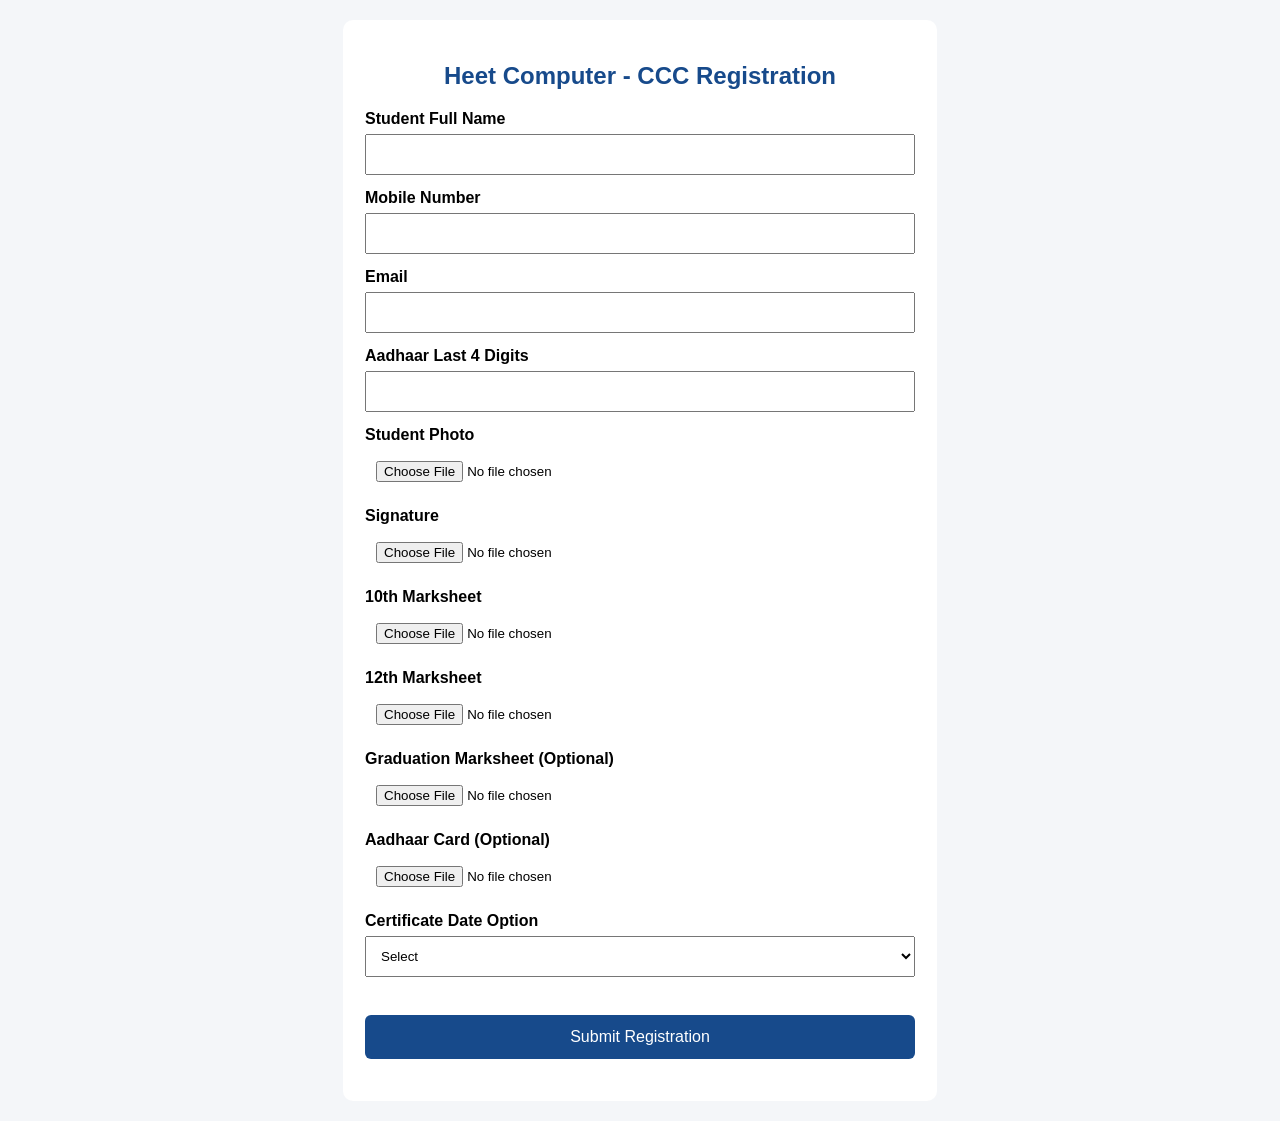
<file: ccc-registration.html>
<!DOCTYPE html>
<html lang="gu">
<head>
<meta charset="UTF-8">
<meta name="viewport" content="width=device-width, initial-scale=1">
<title>CCC Student Registration - Heet Computer</title>

<script src="https://challenges.cloudflare.com/turnstile/v0/api.js" async defer></script>

<style>
body {
  font-family: Arial, sans-serif;
  background: #f4f6f9;
  margin: 0;
  padding: 20px;
}
.container {
  max-width: 550px;
  margin: auto;
  background: white;
  padding: 22px;
  border-radius: 10px;
}
h2 {
  text-align: center;
  color: #174a8b;
}
label {
  display: block;
  margin-top: 14px;
  font-weight: bold;
}
input, select {
  width: 100%;
  padding: 11px;
  margin-top: 6px;
  box-sizing: border-box;
}
button, .pay-button {
  display: block;
  width: 100%;
  padding: 13px;
  margin-top: 20px;
  border: 0;
  border-radius: 6px;
  background: #174a8b;
  color: white;
  font-size: 16px;
  text-align: center;
  text-decoration: none;
  box-sizing: border-box;
  cursor: pointer;
}
button:disabled {
  opacity: 0.6;
}
#result {
  margin-top: 20px;
  overflow-wrap: anywhere;
}
.success {
  color: green;
  font-weight: bold;
}
.note {
  color: #9a3412;
  font-size: 14px;
}
</style>
</head>

<body>
<div class="container">

<h2>Heet Computer - CCC Registration</h2>

<form id="cccForm" enctype="multipart/form-data">

<label>Student Full Name</label>
<input name="student_name" type="text" maxlength="100" required>

<label>Mobile Number</label>
<input name="mobile_number" type="tel" pattern="[6-9][0-9]{9}" maxlength="10" required>

<label>Email</label>
<input name="email_address" type="email" required>

<label>Aadhaar Last 4 Digits</label>
<input name="aadhaar_last4" type="text" pattern="[0-9]{4}" maxlength="4" required>

<label>Student Photo</label>
<input name="student_photo" type="file" accept=".jpg,.jpeg,.png" required>

<label>Signature</label>
<input name="signature" type="file" accept=".jpg,.jpeg,.png" required>

<label>10th Marksheet</label>
<input name="marksheet_10" type="file" accept=".jpg,.jpeg,.png,.pdf" required>

<label>12th Marksheet</label>
<input name="marksheet_12" type="file" accept=".jpg,.jpeg,.png,.pdf" required>

<label>Graduation Marksheet (Optional)</label>
<input name="marksheet_graduation" type="file" accept=".jpg,.jpeg,.png,.pdf">

<label>Aadhaar Card (Optional)</label>
<input name="aadhaar_card" type="file" accept=".jpg,.jpeg,.png,.pdf">

<label>Certificate Date Option</label>
<select name="certificate_date_option" required>
  <option value="">Select</option>
  <option value="Regular Date">Regular Date</option>
  <option value="6 Month">6 Month</option>
  <option value="Last Year">Last Year</option>
</select>

<br><br>

<div class="cf-turnstile"
     data-sitekey="0x4AAAAAAGC3EnBv354vN04H">
</div>

<button type="submit" id="submitButton">Submit Registration</button>

</form>

<div id="result" aria-live="polite"></div>

</div>

<script>
document.getElementById("cccForm").addEventListener("submit", async function(e) {
  e.preventDefault();

  const form = this;
  const result = document.getElementById("result");
  const button = document.getElementById("submitButton");

  if (!form.reportValidity()) return;

  button.disabled = true;
  result.textContent = "Submitting registration...";

  try {
    const response = await fetch(
      "https://rwtdwtbxuoilzecerojm.supabase.co/functions/v1/ccc-student-registration",
      {
        method: "POST",
        body: new FormData(form)
      }
    );

    const data = await response.json();

    if (!response.ok) {
      throw new Error(data.error || "Registration failed");
    }

    const registrationId = data.registration_id || data.id;

    if (!registrationId) {
      throw new Error("Registration received, but Registration ID was not returned. Please contact Heet Computer before submitting again.");
    }

    form.hidden = true;
    result.replaceChildren();

    const heading = document.createElement("h3");
    heading.className = "success";
    heading.textContent = "Registration Successful!";

    const idText = document.createElement("p");
    idText.textContent = "Your Registration ID: " + registrationId;

    const amount = document.createElement("h3");
    amount.textContent = "Registration Fee: ₹1,500";

    const payLink = document.createElement("a");

    const upiParams = new URLSearchParams({
      pa: "sadhunikunj78-2@oksbi",
      pn: "Heet Computer",
      am: "1500",
      cu: "INR",
      tn: "CCC Registration " + registrationId
    });

    payLink.href = "upi://pay?" + upiParams.toString();
    payLink.className = "pay-button";
    payLink.textContent = "Pay ₹1,500 with UPI / Google Pay";

    const note = document.createElement("p");
    note.className = "note";
    note.textContent =
      "Payment કર્યા પછી તમારો Transaction ID સાચવી રાખજો. Payment Heet Computer દ્વારા ચકાસ્યા પછી જ Paid ગણાશે.";

    result.append(heading, idText, amount, payLink, note);

  } catch (error) {
    result.textContent = error.message;
  } finally {
    button.disabled = false;
  }
});
</script>

</body>
</html>
</file>
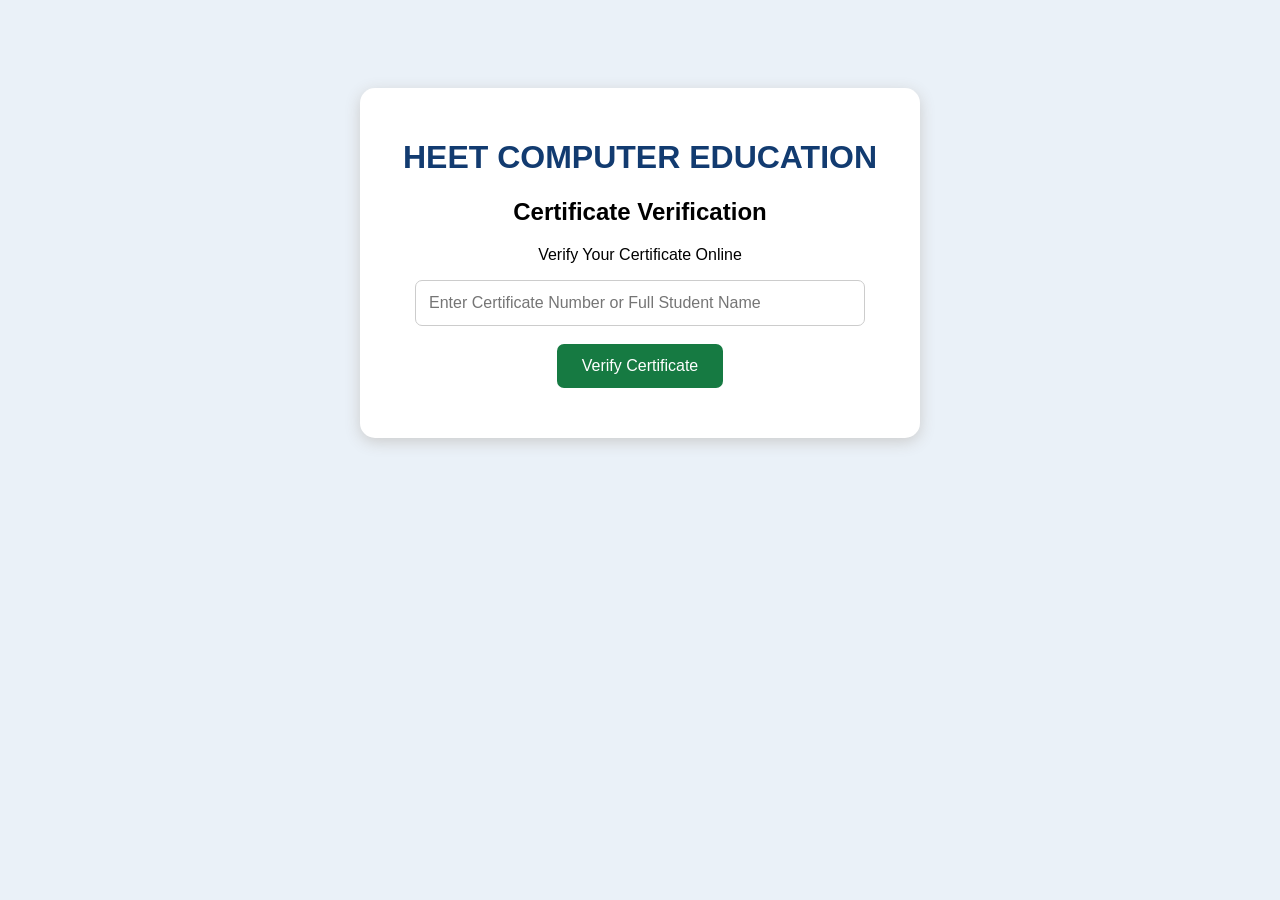
<file: veryfy.html>
<!DOCTYPE html>
<html lang="en">
<head>
<meta charset="UTF-8">
<meta name="viewport" content="width=device-width, initial-scale=1.0">
<title>HEET Certificate Verification</title>
<style>
body{font-family:Arial;background:#eaf1f8;text-align:center;padding:40px 15px}
.container{background:white;max-width:500px;margin:40px auto;padding:30px;border-radius:15px;box-shadow:0 4px 15px #ccc}
h1{color:#123b70}
input{width:90%;padding:13px;border:1px solid #ccc;border-radius:7px;font-size:16px;box-sizing:border-box}
button{background:#167a42;color:white;border:0;padding:13px 25px;border-radius:7px;font-size:16px;cursor:pointer}
#result{margin-top:20px}
</style>
</head>
<body>
<div class="container">
<h1>HEET COMPUTER EDUCATION</h1>
<h2>Certificate Verification</h2>
<p>Verify Your Certificate Online</p>
<input type="text" id="certificateNumber"
placeholder="Enter Certificate Number or Full Student Name">
<br><br>
<button id="verifyButton" onclick="verifyCertificate()">Verify Certificate</button>
<div id="result"></div>
</div>

<script>
const API_URL="https://script.google.com/macros/s/AKfycbxT3j2p7DAdVqzTUUTsaJA1uxeTatHALB4YDVVxE-OeEdjiTxKG2Mqno_1cMJTd8H5N/exec";

function verifyCertificate(){
 const number=document.getElementById("certificateNumber").value.trim().toUpperCase();
 const result=document.getElementById("result");
 const button=document.getElementById("verifyButton");

 if(!number){result.textContent="Please Enter Certificate Number";result.style.color="red";return;}

 button.disabled=true;
 result.textContent="Checking Certificate...";

 const callback="certificateCallback";
 window[callback]=function(data){
  const headers=data[0].map(h=>h.trim().toLowerCase());
  const ni=headers.indexOf("certy_number");
  const si=headers.indexOf("student_name");
  const ci=headers.indexOf("course_name");
  const vi=headers.indexOf("status");

  if([ni,si,ci,vi].includes(-1)){
   result.textContent="Sheet columns are incorrect.";
   button.disabled=false;
   delete window[callback];
   return;
  }

  const rows = data.slice(1);
const searchValue = number.replace(/\s+/g, " ").trim().toUpperCase();

const certificateMatch = rows.find(row =>
  String(row[ni] || "").trim().toUpperCase() === searchValue
);

let student = certificateMatch;

if (!student) {
  const nameMatches = rows.filter(row =>
    String(row[si] || "").trim().replace(/\s+/g, " ").toUpperCase() === searchValue
  );

  if (nameMatches.length === 1) {
    student = nameMatches[0];
  } else if (nameMatches.length > 1) {
    result.textContent = "Multiple students found. Please enter Certificate Number.";
    result.style.color = "orange";
    button.disabled = false;
    delete window[callback];
    return;
  }
}
  result.innerHTML="";
  button.disabled=false;

  if(student && String(student[vi]).trim().toLowerCase()==="valid"){
   result.style.color="green";
   const heading=document.createElement("h3");
   heading.textContent="✓ VALID CERTIFICATE";
   result.appendChild(heading);
   [["Student Name",student[si]],["Certificate Number",student[ni]],["Course",student[ci]],["Status",student[vi]]].forEach(([label,value])=>{
    const p=document.createElement("p");
    p.textContent=label+": "+value;
    result.appendChild(p);
   });
  }else{
   result.textContent="✗ CERTIFICATE NOT FOUND OR INVALID";
   result.style.color="red";
  }
  delete window[callback];
 };
 const script=document.createElement("script");
 script.src=API_URL+"?callback="+callback;
 script.onerror=function(){
  result.textContent="Unable to connect. Please try again.";
  result.style.color="red";
  button.disabled=false;
  delete window[callback];
  script.remove();
 };
 document.body.appendChild(script);
}
</script>
</body>
</html>
</file>
